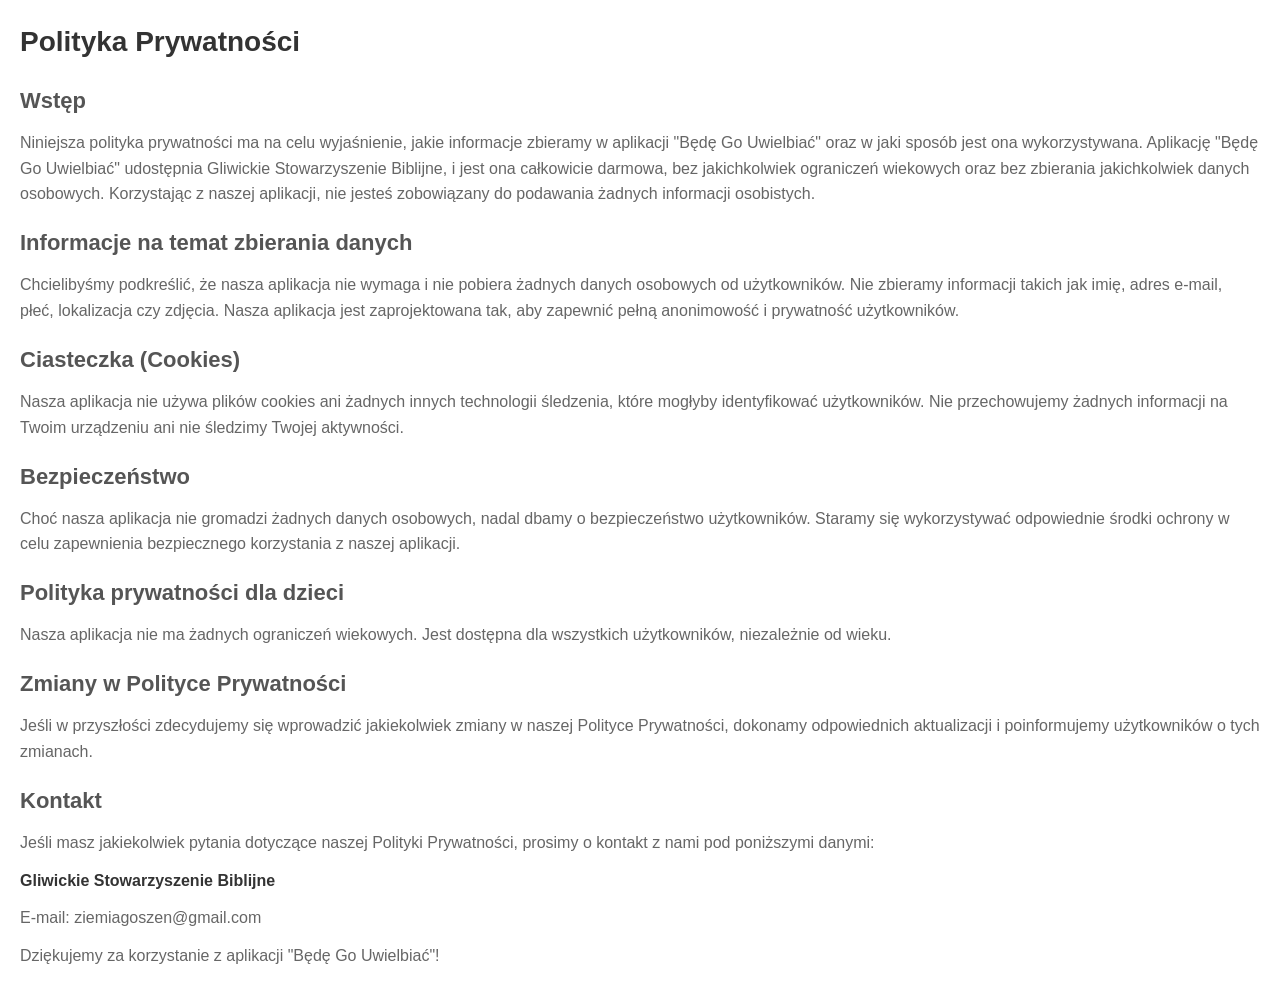
<file: index.html>
<!DOCTYPE html>
<html>
<head>
    <title>POLITYKA PRYWATNOŚCI</title>
    <link rel="stylesheet" href="style.css">
   
</head>
<body>
    <h1>Polityka Prywatności</h1>

    <h2>Wstęp</h2>
    <p>Niniejsza polityka prywatności ma na celu wyjaśnienie, jakie informacje zbieramy w aplikacji "Będę Go Uwielbiać" oraz w jaki sposób jest ona wykorzystywana. Aplikację "Będę Go Uwielbiać" udostępnia Gliwickie Stowarzyszenie Biblijne, i jest ona całkowicie darmowa, bez jakichkolwiek ograniczeń wiekowych oraz bez zbierania jakichkolwiek danych osobowych. Korzystając z naszej aplikacji, nie jesteś zobowiązany do podawania żadnych informacji osobistych.</p>

    <h2>Informacje na temat zbierania danych</h2>
    <p>Chcielibyśmy podkreślić, że nasza aplikacja nie wymaga i nie pobiera żadnych danych osobowych od użytkowników. Nie zbieramy informacji takich jak imię, adres e-mail, płeć, lokalizacja czy zdjęcia. Nasza aplikacja jest zaprojektowana tak, aby zapewnić pełną anonimowość i prywatność użytkowników.</p>

    <h2>Ciasteczka (Cookies)</h2>
    <p>Nasza aplikacja nie używa plików cookies ani żadnych innych technologii śledzenia, które mogłyby identyfikować użytkowników. Nie przechowujemy żadnych informacji na Twoim urządzeniu ani nie śledzimy Twojej aktywności.</p>

    <h2>Bezpieczeństwo</h2>
    <p>Choć nasza aplikacja nie gromadzi żadnych danych osobowych, nadal dbamy o bezpieczeństwo użytkowników. Staramy się wykorzystywać odpowiednie środki ochrony w celu zapewnienia bezpiecznego korzystania z naszej aplikacji.</p>

    <h2>Polityka prywatności dla dzieci</h2>
    <p>Nasza aplikacja nie ma żadnych ograniczeń wiekowych. Jest dostępna dla wszystkich użytkowników, niezależnie od wieku.</p>

    <h2>Zmiany w Polityce Prywatności</h2>
    <p>Jeśli w przyszłości zdecydujemy się wprowadzić jakiekolwiek zmiany w naszej Polityce Prywatności, dokonamy odpowiednich aktualizacji i poinformujemy użytkowników o tych zmianach.</p>

    <h2>Kontakt</h2>
    <p>Jeśli masz jakiekolwiek pytania dotyczące naszej Polityki Prywatności, prosimy o kontakt z nami pod poniższymi danymi:</p>

    <p><strong>Gliwickie Stowarzyszenie Biblijne</strong></p>
    <p>E-mail: ziemiagoszen@gmail.com</p>

    <p>Dziękujemy za korzystanie z aplikacji "Będę Go Uwielbiać"!</p>
</body>
</html>
</file>
<file: style.css>
/* Styl nagłówków */
h1 {
    color: #333;
    font-size: 28px;
    margin-bottom: 10px;
  }
  
  h2 {
    color: #555;
    font-size: 22px;
    margin-bottom: 8px;
  }
  
  /* Styl akapitów */
  p {
    color: #666;
    font-size: 16px;
    line-height: 1.6;
    margin-bottom: 12px;
  }
  
  /* Styl kontaktu */
  strong {
    color: #333;
    font-weight: bold;
  }
  
  /* Styl listy kontaktów */
  p:not(:last-child) {
    margin-bottom: 4px;
  }
  
  /* Styl sekcji */
  body {
    margin: 20px;
    font-family: Arial, sans-serif;
    line-height: 1.6;
  }
  
  /* Dodatkowy margines dla akapitów w sekcjach */
  body > p {
    margin-top: 12px;
  }
  
  /* Styl linków */
  a {
    color: #007BFF;
    text-decoration: none;
  }
  
  a:hover {
    text-decoration: underline;
  }
  
  /* Stylowanie przycisków */
  button {
    background-color: #007BFF;
    color: #fff;
    border: none;
    padding: 8px 16px;
    border-radius: 4px;
    cursor: pointer;
  }
  
  button:hover {
    background-color: #0056b3;
  }
  
  /* Stylowanie formularzy (opcjonalne) */
  input[type="text"],
  input[type="email"] {
    padding: 6px 8px;
    border: 1px solid #ccc;
    border-radius: 4px;
  }
  
  /* Stylowanie sekcji (opcjonalne) */
  section {
    margin-bottom: 20px;
    border-bottom: 1px solid #ccc;
    padding-bottom: 20px;
  }
</file>
